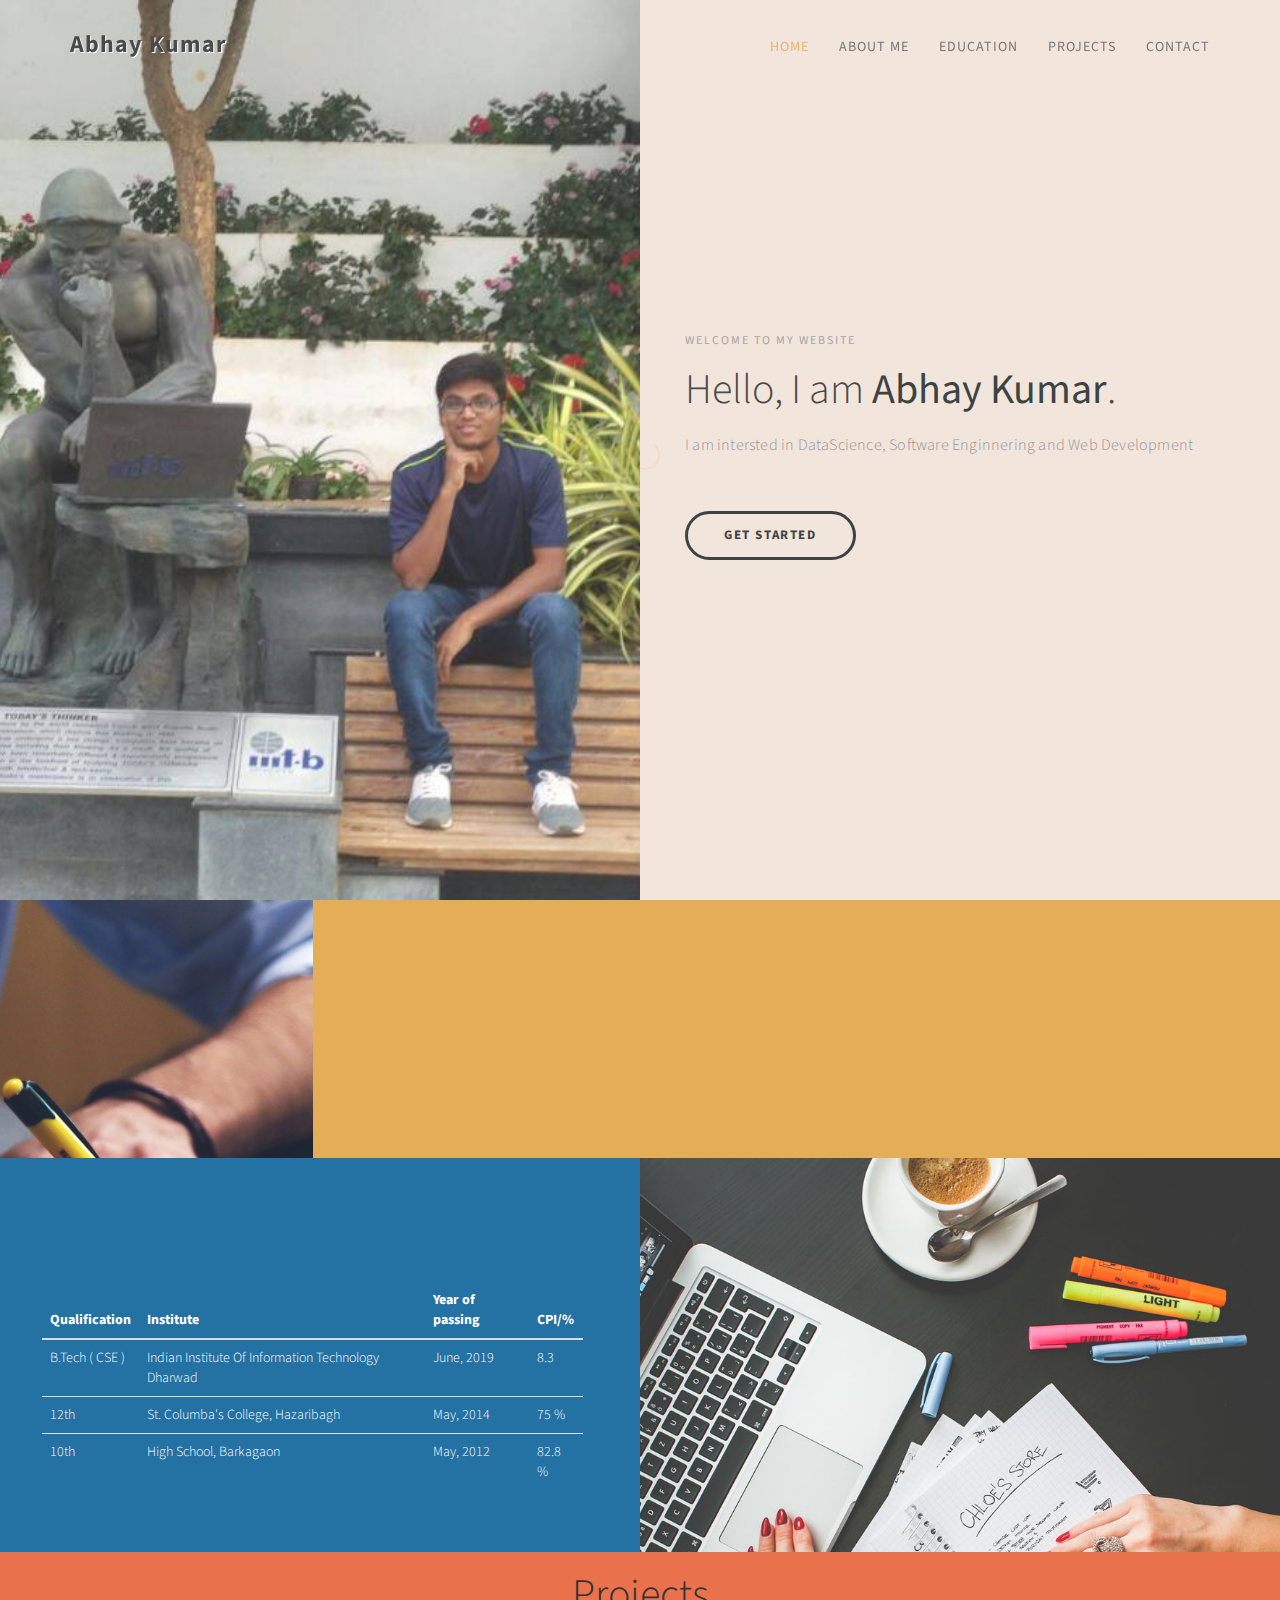
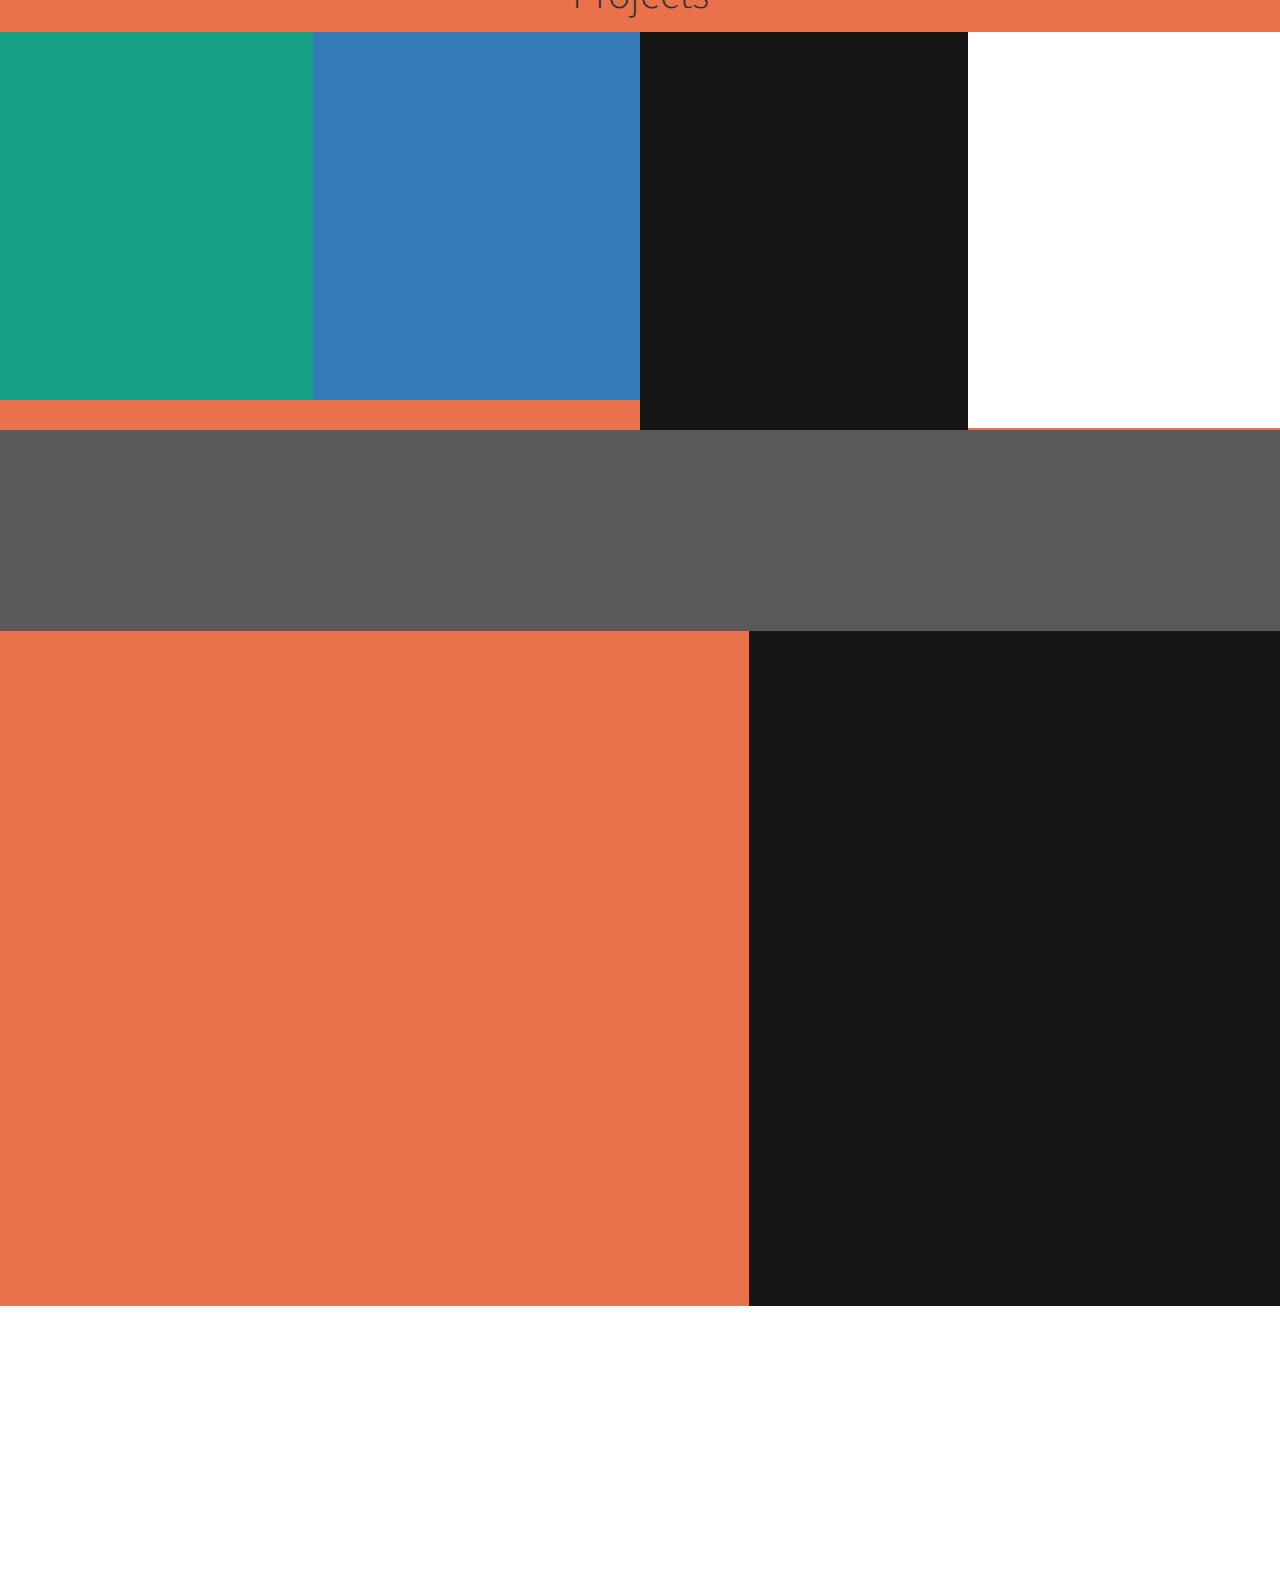
<file: index.html>
<!DOCTYPE html>
<html lang="en">
<head>

<meta charset="UTF-8">
<meta http-equiv="X-UA-Compatible" content="IE=Edge">
<meta name="description" content="">
<meta name="keywords" content="">
<meta name="author" content="templatemo">
<meta name="viewport" content="width=device-width, initial-scale=1, maximum-scale=1">

<title>Abhay Kumar</title>

<link rel="stylesheet" href="css/bootstrap.min.css">
<link rel="stylesheet" href="css/animate.css">
<link rel="stylesheet" href="css/font-awesome.min.css">
<link rel="stylesheet" href="css/templatemo-style.css">

<link href="https://fonts.googleapis.com/css?family=Source+Sans+Pro:300,400,700" rel="stylesheet">



</head>
<body data-spy="scroll" data-target=".navbar-collapse" data-offset="50">


<!-- PRE LOADER -->

<div class="preloader">
     <div class="spinner">
          <span class="spinner-rotate"></span>
     </div>
</div>


<!-- Navigation Section -->

<div class="navbar navbar-fixed-top custom-navbar" role="navigation">
     <div class="container">

          <!-- navbar header -->
          <div class="navbar-header">
               <button class="navbar-toggle" data-toggle="collapse" data-target=".navbar-collapse">
                    <span class="icon icon-bar"></span>
                    <span class="icon icon-bar"></span>
                    <span class="icon icon-bar"></span>
               </button>
               <a href="#" class="navbar-brand">Abhay Kumar</a>
          </div>

          <div class="collapse navbar-collapse">
               <ul class="nav navbar-nav navbar-right">
                    <li><a href="#home" class="smoothScroll">Home</a></li>
                    <li><a href="#about" class="smoothScroll">About Me</a></li>
                    <li><a href="#education" class="smoothScroll">Education</a></li>
                    <li><a href="#service" class="smoothScroll">Projects</a></li>
                    <li><a href="#contact" class="smoothScroll">Contact</a></li>
               </ul>
          </div>

     </div>
</div>


<!-- Home Section -->

<section id="home" class="parallax-section">
     <div class="container">
          <div class="row">

               <div class="col-md-6 col-sm-6">
                    <div class="home-img"></div>
               </div>

               <div class="col-md-6 col-sm-6">
                    <div class="home-thumb">
                         <div class="section-title">
                              <h4 class="wow fadeInUp" data-wow-delay="0.3s">welcome to my website</h4>
                              <h1 class="wow fadeInUp" data-wow-delay="0.6s">Hello, I am <strong>Abhay Kumar</strong>.</h1>
                              <p class="wow fadeInUp" data-wow-delay="0.9s">I am intersted in DataScience, Software Enginnering and Web Development</p>

                              <a href="#about" class="wow fadeInUp smoothScroll section-btn btn btn-success" data-wow-delay="1.4s">Get Started</a>

                         </div>
                    </div>
               </div>
             </div>
     </div>
</section>


<!-- About Section -->

<section id="about" class="parallax-section">
     <div class="container">
          <div class="row">
            <div class="col-md-3 col-sm-6">
                    <div class="background-image about-img"></div>
               </div>

               <div class="bg-yellow col-md-9 col-sm-6">
                    <div class="skill-thumb">
                         <div class="wow fadeInUp section-title color-white" data-wow-delay="1.2s">
                              <h3>My Skills</h3>
                              <div class="bg-yellow col-md-3 col-sm-6">
                              <p class="color-black"><b>Programming skills</b></p>
                              <ul>
                                <li>Python</li>
                                <li>C </li>
                                <li>Java</li>
                              </ul>

                            </div>
                            <div class="bg-yellow col-md-3 col-sm-6">
                            <p class="color-black"><b>Web Technologie</b></p>
                            <ul>

                              <li>Bootstrap</li>
                              <li>Python-Django </li>
                              <li>HTML</li>
                              <li>CSS</li>
                              <li>Javascript</li>
                              <li>PHP</li>
                            </ul>

                          </div>
                          <div class="bg-yellow col-md-3 col-sm-6">
                          <p class="color-black"><b>Software Tools</b></p>
                          <ul>
                            <li>Wireshark</li>
                            <li>Ms office & Libreoffice</li>
                            <li>Latex</li>
                          </ul>
                        </div>


                      <div class="bg-yellow col-md-3 col-sm-6">
                      <p class="color-black"><b>Database Systems</b></p>
                      <ul>
                        <li>SQL</li>
                        <li>Relational DBMS</li>
                      </ul>
                    </div>
                  </div>

                       </div>
                     </div>
               </div>
             </div>

     </section>





<!-- Education Section -->

<section id="education" class="parallax-section">
     <div class="container">
          <div class="row">

               <div class="col-md-6 col-sm-6">
                    <div class="color-white education-thumb">
                         <div class="wow fadeInUp section-title" data-wow-delay="0.8s">
                              <h1>Educational Qualification</h1>

                         </div>



                         <table class="table">
                                <thead class="thead-dark">
                                    <tr>
                                        <th>Qualification</th>
                                        <th>Institute</th>
                                        <th>Year of passing</th>
                                        <th>CPI/% </th>
                                    </tr>
                                  </thead>
                                  <tbody>
                                    <tr>
                                      <td>B.Tech ( CSE )</td>
                                      <td>Indian Institute Of Information Technology Dharwad</td>
                                      <td>June, 2019</td>
                                      <td>8.3</td>
                                    </tr>
                                    <tr>
                                      <td>12th </td>
                                      <td>St. Columba's College, Hazaribagh</td>
                                      <td>May, 2014</td>
                                      <td>75 %</td>
                                    </tr>
                                    <tr>
                                      <td>10th</td>
                                      <td>High School, Barkagaon</td>
                                      <td>May, 2012</td>
                                      <td>82.8 %</td>
                                    </tr>
                                </tbody>
                        </table>


                    </div>
               </div>

               <div class="col-md-6 col-sm-6">
                    <div class="background-image education-img"></div>
               </div>

          </div>
     </div>
</section>


<!-- Service Section -->

<section id="service" class="parallax-section">
     <div class="container">
          <div class="row">
            <h1 style="text-align:center;">Projects </h1>
               <div class="col-md-3 col-sm-6" style="background-color:#16A085;">
                    <div class="wow fadeInUp color-white service-thumb" data-wow-delay="0.8s">
                         <i class="fa fa-desktop"></i>
                          <a href="#"   > <h3>Recommendation Systems</h3> </a>
                              <p class="color-white">
                                 Using collaborative filtering method recommend the movie to user, based on their history.</p>
                    </div>
               </div>

               <div class="bg-primary col-md-3 col-sm-6">
                    <div class="wow fadeInUp color-white service-thumb" data-wow-delay="1.2s">
                         <i class="fa fa-desktop"></i>
                              <a href="https://github.com/abhay-kum/text_extraction"><h3>Optical character recognition ( OCR )</h3> </a>
                              <p class="color-white">Extracting text from image using opencv, pytesseract, numpy and save the data into csv file. </p>
                    </div>
               </div>



               <div class="bg-dark col-md-3 col-sm-6">
                    <div class="wow fadeInUp color-white service-thumb" data-wow-delay="1.6s">
                         <i class="fa fa-desktop"></i>
                            <a href="#" > <h3> Web scraping using pyhon</h3> </a>
                              <p class="color-white">find out the following data from given website using beautifulsoup4 package and save into CSV. </p>
                    </div>
               </div>

               <div class="bg-white col-md-3 col-sm-6">
                    <div class="wow fadeInUp service-thumb" data-wow-delay="1.8s">
                         <i class="fa fa-desktop"></i>
                              <a href=""><h3>Solve arithmatic expression using python socket programming as UDP and TCP server client module</h3> </a>

                    </div>
               </div>

          </div>
     </div>
</section>


<!-- Quotes Section -->

<section id="quotes" class="parallax-section">
     <div class="overlay"></div>
     <div class="container">
          <div class="row">

               <div class="col-md-offset-1 col-md-10 col-sm-6">

                 
               </div>
               </div>

          </div>
     </div>
</section>


<!-- Contact Section -->

<section id="contact" class="parallax-section">
     <div class="container">
          <div class="row">

               <div class="col-md-7 col-sm-12">
                    <div class="contact-form">
                         <div class="wow fadeInUp section-title" data-wow-delay="0.2s">
                              <h1 class="color-white">Contact Me</h1>

                         </div>
                        
                         <div id="contact-form">
  
                              <form id="contactForm">
                                   <div class="wow fadeInUp" data-wow-delay="1s">
                                        <input name="fullname" type="text" class="form-control" id="fullname" placeholder="Your Name">
                                   </div>
                                   <div class="wow fadeInUp" data-wow-delay="1.2s">
                                        <input name="email" type="email" class="form-control" id="email" placeholder="Your Email">
                                   </div>
                                   <div class="wow fadeInUp" data-wow-delay="1.4s">
                                        <textarea name="message" rows="5" class="form-control" id="message" placeholder="Write your message..."></textarea>
                                   </div>
                                   <div class="wow fadeInUp col-md-6 col-sm-8" data-wow-delay="1.6s">
                                        <input name="submit" type="submit" class="form-control" id="submit" value="Send">
                                   </div>
                              </form>
                         </div>

                    </div>
               </div>



               <div class="bg-dark col-md-5 col-sm-6">
                    <div class="contact-thumb">


                         <div class="wow fadeInUp contact-info" data-wow-delay="0.6s">
                              <h3 class="color-white">Contact.</h3>
                              <p><i class="fa fa-phone"></i> +91 7019751217</p>
                              <p><i class="fa fa-envelope-o"></i> <a href="mailto:abhaykumariiit@gmail.com">abhaykumariiit@gmail.com</a></p>

          				                <ul class="wow fadeInUp social-icon" data-wow-delay="2s">
                                   <li><a href="https://www.facebook.com/abhay.kumar.3914" class="fa fa-facebook"></a></li>
                                   <li><a href="" class="fa fa-twitter"></a></li>
                                   <li><a href="https://github.com/abhay-kum" class="fa fa-github"></a></li>

                                   <li><a href="#" class="fa fa-linkedin"></a></li>
                              </ul>
                         </div>
                       </div>
               </div>

          </div>
     </div>
</section>


<!-- Footer Section -->

<footer>
	<div class="container">
		<div class="row">
      <div class="col-md-12 col-sm-1">
        <div class="wow fadeInUp footer-copyright" data-wow-delay="1.8s">
          </div>
        </div>
      </div>
      </div>
</footer>

<!-- SCRIPTS -->

<script src="js/jquery.js"></script>
<script src="js/bootstrap.min.js"></script>
<script src="js/jquery.parallax.js"></script>
<script src="js/smoothscroll.js"></script>
<script src="js/wow.min.js"></script>
<script src="js/custom.js"></script>

</body>
</html>
</file>
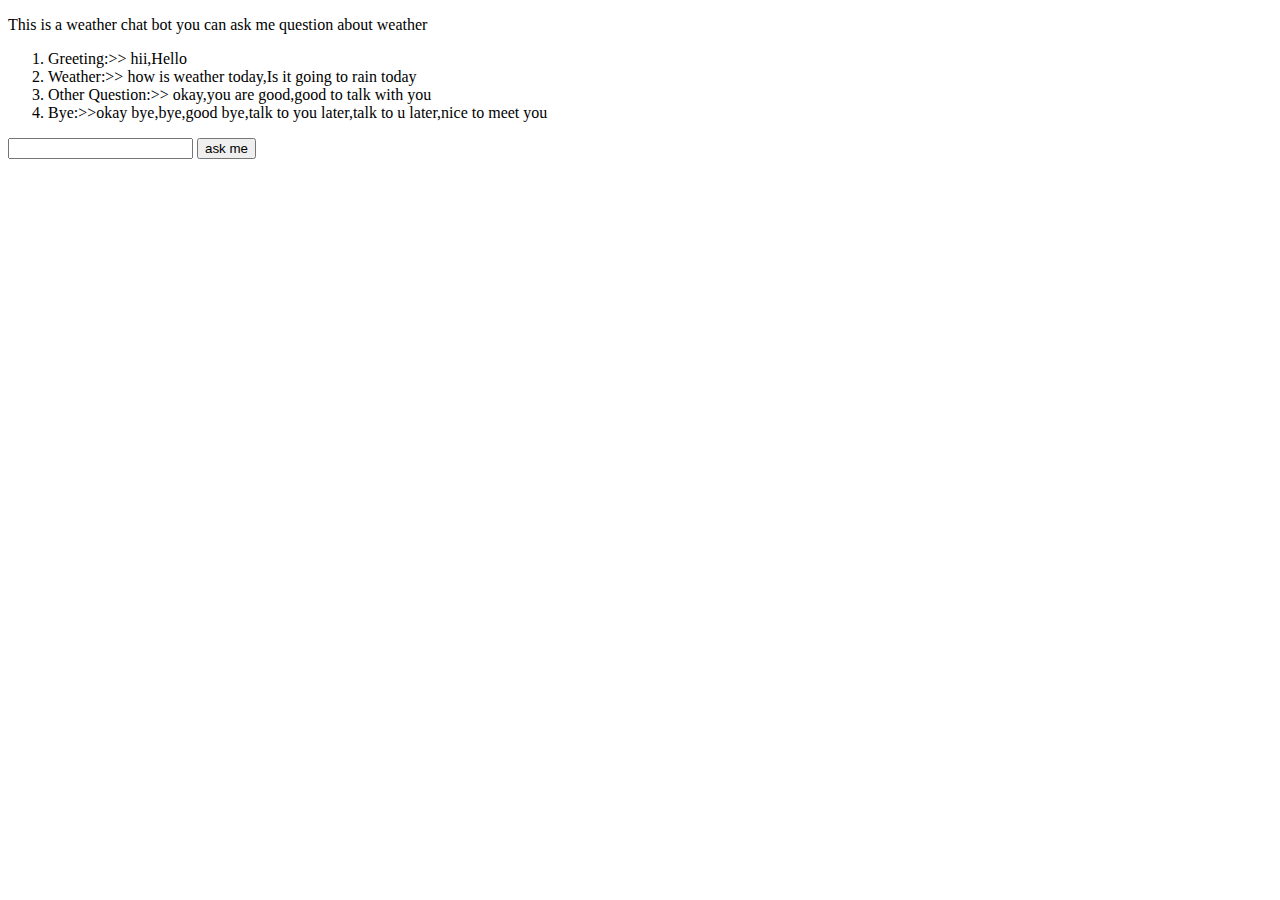
<file: chat_bot/index.html>
<!DOCTYPE html>
<html>
<head>
<script src="https://ajax.googleapis.com/ajax/libs/jquery/3.3.1/jquery.min.js"></script>
<script>

var greeting=["hii","Hii","Hello","hey","Hey","hello"]
var greeting_response=["how can i help you ?","what can I do for you?","what do you want to know?"]

var question=["how is weather today","How is the weather","how is the weather in Delhi ","how is the weather in mumbai","Is it going to rain today","it is sunshine"]


var q_answer=["i think today, it is good for roaming around the city","It seems it is cloudy today","Be careful may raining today","It's cloudy","Its clear sky","Its hot ","Bitterly cold in ","some smoke in ","hot in","no! it is not rainy today","it may be raining today better take a umberella with you","it is a clear sky no need to worry about"," yeah it will be heavily raining today","yes it is sunshine and clear sky","no may be storm will come be aware","chill out no worry go and enjoy your day"]


var some_other=["okay","fine","that's great","wow that's good to hear","okay, no problem","thank you","you are good","good to talk with you"]
var some_other_response=["it's my pleasure having a great time with you","that my pleasure to help you","thank you and wish you the same","thats cool","you are amazing"]

var bye=["okay bye","bye","good bye","talk to you later","talk to u later","nice to meet you"]
var bye_response=["okay bye","Bye,take care","Bye, have a great time with you","okay bye, no problem","okay bye, meet u again"]



function appendText() {
     
     var i;
     var inp=document.getElementById("data").value;
     var q=new String(inp);
     var ans="sorry";
     var txt1 = "<p>>>>>"+q+"</p>";  
     
     // if q in greeting
     for (i=0;i<greeting.length;i++)
     {
     if(q==greeting[i]){
     //ans="hello";
     var ans = greeting_response[Math.floor(Math.random() * greeting_response.length)];
      var txt1 = "<p>>>>>"+q+"</p>";  
     var txt2 = "<p>"+ans+"</p>";
    
    }
    }
    
    //if q in question
     var n=0;
    n = q.search(" in ");
     for (i=0;i<question.length;i++)
     {
     if(q==question[i]){
     //ans="hello";
     var ans = q_answer[Math.floor(Math.random() * q_answer.length)];
     var txt1 = "<p>>>>>"+q+"</p>"; 
     var txt2 = "<p>"+ans+"</p>";
    
    }
   
    else if(n>0)
    {
     ans="in";
     //var ans = q_answer[Math.floor(Math.random() * q_answer.length)];
     var txt1 = "<p>>>>>"+q+"</p>"; 
     var txt2 = "<p>"+ans+"</p>";
    
    }
    
    
    }
    
    // if some other response 
     for (i=0;i<some_other.length;i++)
     {
     if(q==some_other[i]){
     //ans="hello";
     var ans = some_other_response[Math.floor(Math.random() * some_other_response.length)];
       var txt1 = "<p>>>>>"+q+"</p>";
     var txt2 = "<p>"+ans+"</p>";
    
    }
    }
    
    //for bye response
    
        for (i=0;i<bye.length;i++)
     {
     if(q==bye[i]){
     //ans="hello";
     var ans =bye_response[Math.floor(Math.random() * bye_response.length)];
       var txt1 = "<p>>>>>"+q+"</p>";
     var txt2 = "<p>"+ans+"</p>";
    
    }
    }
    
    
    $("body").append(txt1,txt2); 
    
    
    // Append new elements
}
</script>
</head>
<body>
<div id="chat" class="chat">
<p>This is a weather chat bot you can ask me question about weather</p>
<ol>
<li>Greeting:>> hii,Hello</li>
<li>Weather:>> how is weather today,Is it going to rain today </li>
<li>Other Question:>> okay,you are good,good to talk with you</li>
<li>Bye:>>okay bye,bye,good bye,talk to you later,talk to u later,nice to meet you</li>

</ol>
</div>


<input type="text" id="data">
<button onclick="appendText()">ask me</button>




</body>
</html>
</file>
<file: css/templatemo-style.css>
/*

Stimulus Template

http://www.templatemo.com/tm-498-stimulus

*/

body {
	background: #ffffff;
    font-family: 'Source Sans Pro', sans-serif;
    font-style: normal;
	font-weight: 300;
    overflow-x: hidden;
}

html,body {
  width: 100%;
  height: 100%;
}


/*---------------------------------------
    Typorgraphy
-----------------------------------------*/

h1,h2,h3,h4,h5,h6 {
  font-style: normal;
  font-weight: 300;
}

h1,h2,h3 {
  font-weight: 300;
}

h1 {
  font-size: 42px;
  padding-bottom: 14px;
  margin-bottom: 0px;
}

h2 {
  font-size: 42px;
  line-height: 52px;
  margin-top: 0px;
}

h3 {
  font-size: 26px;
  line-height: 32px;
  padding-bottom: 6px;
}

h4 {
  color: #999;
  font-size: 12px;
  font-weight: normal;
  letter-spacing: 2px;
  text-transform: uppercase;
  padding-top: 6px;
}

h5 {
  color: #666666;
}

strong {
  color: #232B2B;
  font-weight: normal;
}

p {
    color: #888;
    font-size: 16px;
    font-weight: 300;
    line-height: 28px;
    letter-spacing: 0.2px;
}

.section-btn {
  background-color: transparent;
  border: 3px solid #232B2B;
  border-radius: 100px;
  color: #232B2B;
  font-size: 13px;
  font-weight: bold;
  letter-spacing: 1.6px;
  padding: 12px 36px;
  margin-top: 42px;
  transition: all 0.4s ease-in-out;
  text-transform: uppercase;
}

.section-btn:hover {
  background: #E3AE57;
  border-color: transparent;
  color: #ffffff;
}

.btn-success:focus {
  background-color: #000;
  border-color: transparent;
}

.parallax-section {
  background-attachment: fixed !important;
  background-size: cover !important;
}

.section-title {
  position: relative;
  padding-bottom: 22px;
}

#about,
#service,
#experience,
#education,
#contact {
  position: relative;
}

#home .container,
#about .container,
#experience .container,
#service .container,
#education .container,
#contact .container {
  width: 100%;
  padding: 0;
  margin: 0;
}

#experience .experience-thumb,
#education .education-thumb  {
  padding: 22px 42px 42px 42px;
}

#service,
#quotes,
footer {
  text-align: center;
}

#experience,
#education {
  background: #E9724C;
}

.background-image {
    background-position: 50% 50% !important;
    background-size: cover !important;
    width: 100%;
    height: 100%;
    min-height: 75vh;
    position: absolute;
    top: 0;
    right: 0;
    bottom: 0;
    left: 0;
}

.color-white {
  color: #ffffff;
}

.color-yellow {
  color: #E3AE57;
}

.bg-yellow {
  background: #E3AE57;
}

.bg-white {
  background: #ffffff;
}

.bg-dark {
  background: #161616;
}



/*---------------------------------------
    General
-----------------------------------------*/

html{
  -webkit-font-smoothing: antialiased;
}

a {
  color: #E3AE57;
  -webkit-transition: 0.5s;
  -o-transition: 0.5s;
  transition: 0.5s;
  text-decoration: none !important;
}
a:hover, a:active, a:focus {
  color: #E3AE57;
  outline: none;
}

* {
  -webkit-box-sizing: border-box;
  -moz-box-sizing: border-box;
  box-sizing: border-box;
}

*:before,
*:after {
  -webkit-box-sizing: border-box;
  -moz-box-sizing: border-box;
  box-sizing: border-box;
}



/*---------------------------------------
    Preloader section
-----------------------------------------*/

.preloader {
  position: fixed;
  top: 0;
  left: 0;
  width: 100%;
  height: 100%;
  z-index: 99999;
  display: flex;
  flex-flow: row nowrap;
  justify-content: center;
  align-items: center;
  background: none repeat scroll 0 0 #ffffff;
}

.spinner {
  border: 1px solid transparent;
  border-radius: 5px;
  position: relative;
}

.spinner:before {
  content: '';
  box-sizing: border-box;
  position: absolute;
  top: 50%;
  left: 50%;
  width: 30px;
  height: 30px;
  margin-top: -10px;
  margin-left: -10px;
  border-radius: 50%;
  border: 2px solid #E3AE57;
  border-top-color: #f9f9f9;
  animation: spinner .6s linear infinite;
}

@-webkit-@keyframes spinner {
  to {transform: rotate(360deg);}
}

@keyframes spinner {
  to {transform: rotate(360deg);}
}



/*---------------------------------------
    Navigation section
-----------------------------------------*/

.custom-navbar {
    margin-bottom: 0;
    background-color: #ffffff;
}

.custom-navbar .navbar-brand {
    color: #333;
	text-shadow: 1px 1px #fff;
    font-weight: bold;
    font-size: 24px;
    line-height: 35px;
    letter-spacing: 1px;
}

.custom-navbar .nav li a {
    color: #666;
    font-size: 14px;
    font-weight: 400;
    letter-spacing: 1px;
    text-transform: uppercase;
    line-height: 40px;
    transition: all 0.4s ease-in-out;
}

.custom-navbar .nav li a:hover {
    background: transparent;
    color: #E3AE57;
}

.custom-navbar .navbar-nav > li > a:hover,
.custom-navbar .navbar-nav > li > a:focus {
  background-color: transparent;
}

.custom-navbar .nav li.active > a {
    background-color: transparent;
    color: #E3AE57;
}

.custom-navbar .navbar-toggle {
    border: none;
    padding-top: 10px;
}

.custom-navbar .navbar-toggle {
    background-color: transparent;
}

.custom-navbar .navbar-toggle .icon-bar {
    background: #E3AE57;
    border-color: transparent;
}

@media(min-width:768px) {
    .custom-navbar {
        padding: 12px 0;
        border-bottom: 0;
        background: 0 0;
    }
    .custom-navbar.top-nav-collapse {
        background: #ffffff;
        box-shadow: 0px 2px 8px 0px rgba(50, 50, 50, 0.08);
        padding: 0;
    }

}



/*---------------------------------------
    Home section
-----------------------------------------*/

#home h1 {
  padding-bottom: 18px;
}

#home .col-md-6 {
  background: #f1e2d7;
/* light blue color: #c3eafd; */
  padding-right: 0;
  padding-left: 0;
}

#home .home-img {
  background: url('../images/home-img.jpg') no-repeat;
  background-size: cover;
  background-position: 50% 50%;
  width: 100%;
  height: 100vh;
}

#home .home-thumb {
  display: -webkit-box;
  display: -webkit-flex;
  display: -ms-flexbox;
  display: flex;
  -webkit-box-align: center;
  -webkit-align-items: center;
  -ms-flex-align: center;
  align-items: center;
  height: 100vh;
  padding: 0 45px 0 45px;
}



/*---------------------------------------
   About section
-----------------------------------------*/

#about .about-img {
    background: url('../images/about-img.jpg') no-repeat;
}

#about .about-thumb,
#about .skill-thumb {
  padding: 22px 32px 32px 32px;
}

#about .progress {
  background: #ffffff;
  border-radius: 0px;
  box-shadow: none;
  height: 2px;
}

#about .progress-bar-primary {
  background: #232B2B;
}

#about strong,
#about span {
  font-weight: bold;
  display: inline-block;
  padding-bottom: 8px;
}



/*---------------------------------------
    Service section
-----------------------------------------*/

#service {
  background: #E9724C;
}

#service p {
  font-size: 18px;
  line-height: 30px;
}

#service .service-thumb {
  padding: 52px 22px 52px 22px;
}

#service .service-thumb .fa {
  font-size: 42px;
  padding-bottom: 22px;
}



/*---------------------------------------
    Experience section
-----------------------------------------*/

#experience .experience-img {
  background: url('../images/experience-img.jpg') no-repeat;
}

#experience .media-heading {
  margin-bottom: 0px;
}

#experience .media .fa {
  font-size: 42px;
  margin-right: 14px;
}

#experience small {
  color: #633;
  font-weight: bold;
}

/*---------------------------------------
    Education section
-----------------------------------------*/

#education {
  background: #2471A3;
}

#education .education-img {
  background: url('../images/education-img.jpg') no-repeat;
}

#education .media-heading {
  margin-bottom: 0px;
}

#education .media .fa {
  font-size: 42px;
  margin-right: 14px;
}

#education small {
  color: #886D1E;
  font-weight: bold;
}



/*---------------------------------------
   Quotes section
-----------------------------------------*/

#quotes {
    background: url('../images/') 100% 0 repeat-y fixed;
    background-size: cover;
    background-position: center center;
    color: #ffffff;
    position: relative;
    padding: 100px 0px;
}

#quotes .overlay {
    background: #121212;
    width: 100%;
    height: 100%;
    position: absolute;
    top: 0;
    opacity: 0.7;
}

#quotes .fa {
  font-size: 42px;
  margin-top: 32px;
  margin-bottom: 22px;
}

#quotes p {
  padding-top: 32px;
}


/*---------------------------------------
    Contact section
-----------------------------------------*/

#contact {
  background: #E9724C;
}

#contact .contact-form,
#contact .contact-thumb {
  padding: 22px 32px 22px 32px;
  min-height: 75vh;
}

#contact .contact-img {
  background: url('../images/contact-img.jpg') no-repeat;
  min-height: 75vh;
}

#contact .contact-info {
  padding-top: 6px;
  padding-bottom: 6px;
}

#contact .form-control::-moz-placeholder{color:#ffffff;opacity:1}
#contact .form-control:-ms-input-placeholder{color:#ffffff}
#contact .form-control::-webkit-input-placeholder{color:#ffffff}

#contact .form-control {
  background: transparent;
  border: none;
  border-bottom: 1px solid #E3AE57;
  border-radius: 0px;
  box-shadow: none;
  color: #ffffff;
  font-size: 18px;
  margin-top: 10px;
  margin-bottom: 25px;
  transition: all 0.4s ease-in-out;
}

#contact .form-control:focus {
  border-bottom-color: #ffffff;
}

#contact input {
  height: 45px;
}

#contact input[type="submit"] {
  background: #ffffff;
  border: 2px solid transparent;
  border-radius: 40px;
  color: #161616;
  padding-bottom: 10px;
}

#contact input[type="submit"]:hover {
  background: transparent;
  border-color: #ffffff;
  color: #ffffff;
}

#contact .fa {
  padding-right: 10px;
}



/*---------------------------------------
   Footer section
-----------------------------------------*/

footer {
    padding: 140px 0px;
}



/*---------------------------------------
   Social icon
-----------------------------------------*/

.social-icon {
    position: relative;
    padding: 0;
    margin: 0;
    text-align: center;
}

.social-icon li {
    display: inline-block;
    list-style: none;
}

.social-icon li a {
    border: 2px solid transparent;
    color: #999;
    border-radius: 100px;
    cursor: pointer;
    font-size: 16px;
    text-decoration: none;
    transition: all 0.4s ease-in-out;
    width: 50px;
    height: 50px;
    line-height: 50px;
    text-align: center;
    vertical-align: middle;
    position: relative;
    margin: 22px 4px 10px 4px;
}

.social-icon li a:hover {
    background: #E3AE57;
    border-color: #ffffff;
    color: #ffffff;
    transform: scale(1.1);
}



/*---------------------------------------
   Mobile Responsive
-----------------------------------------*/

@media only screen and (max-width: 580px) {
  h1 {
    font-size: 32px;
  }

  h2 {
    font-size: 28px;
    line-height: inherit;
  }

  h3 {
    font-size: 22px;
    line-height: inherit;
  }
}

@media only screen and (max-width: 767px) {
  .custom-navbar .navbar-brand {
    line-height: 18px;
  }

  #home .home-thumb {
    height: auto;
    padding-top: 32px;
    padding-bottom: 12px;
  }

  #home .container,
  #about .container,
  #experience .container,
  #service .container,
  #education .container,
  #contact .container {
    padding-right: 15px;
    padding-left: 15px;
  }

  #about .col-md-3,
  #experience .col-md-6,
  #education .col-md-6,
  #contact .col-md-3 {
    padding: 0;
    margin: 0;
  }

  .background-image {
    position: relative;
    min-height: 65vh;
  }
}

@media only screen and (max-width: 1024px) {
  .section-title {
    padding-bottom: 12px;
  }

  footer {
    padding: 40px 0;
  }
}
</file>
